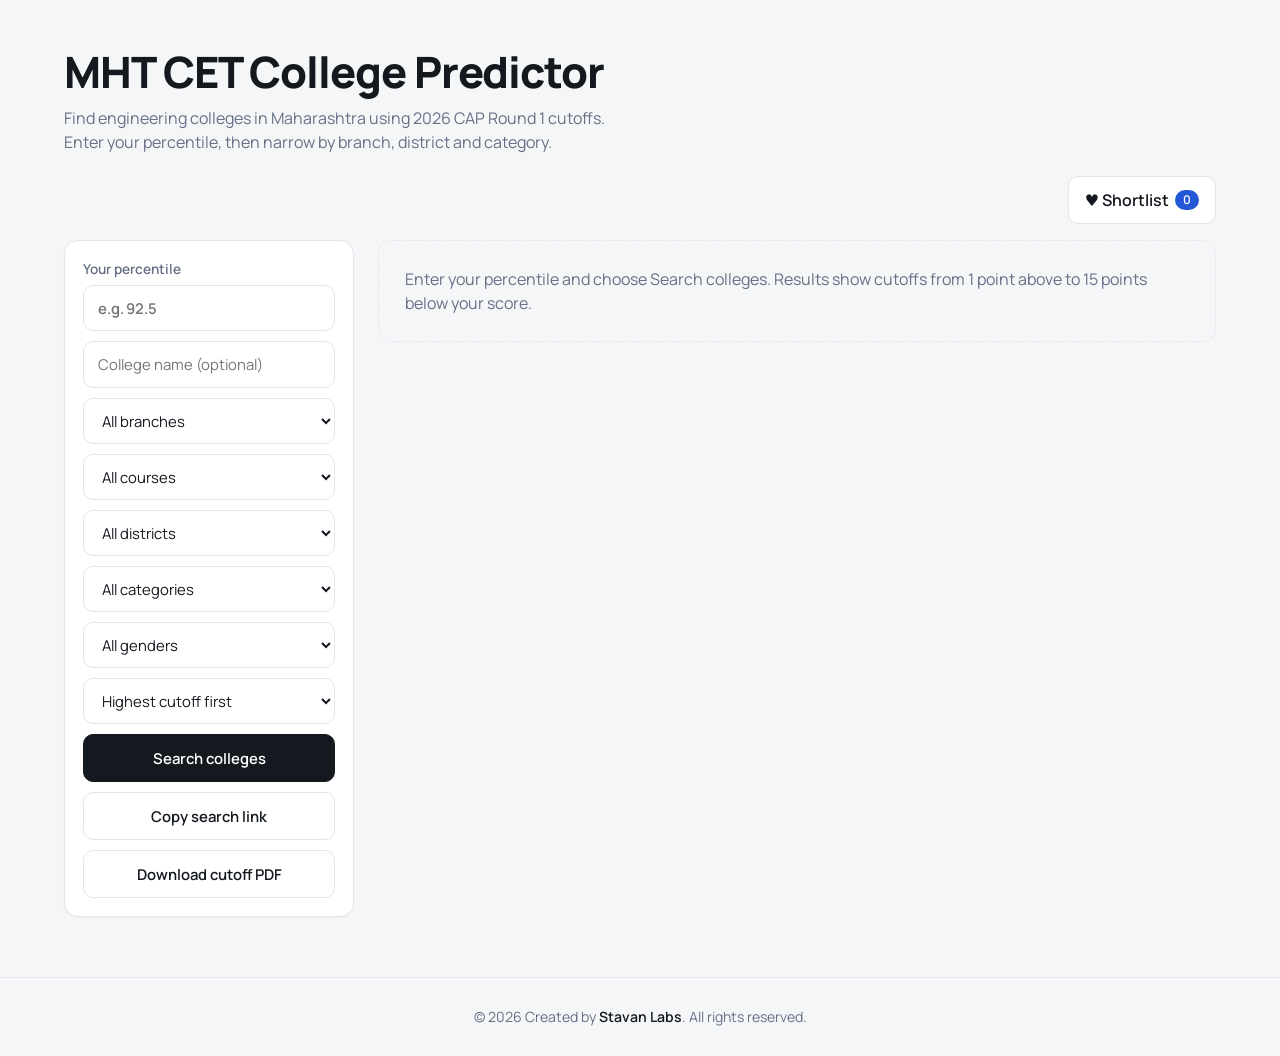
<file: index.html>
<!DOCTYPE html>
<html lang="en">
<head>
<meta charset="UTF-8" />
<meta name="viewport" content="width=device-width, initial-scale=1.0" />
<title>College Finder | MHT CET College Predictor 2026</title>
<meta name="description" content="Find engineering colleges in Maharashtra from your MHT CET percentile. Filter by branch, district, category and gender using 2026 CAP Round 1 cutoffs." />
<meta name="keywords" content="MHT CET college predictor 2026, CET cutoff Maharashtra, engineering colleges by percentile, CET college finder" />
<meta name="author" content="College Finder" />
<meta name="robots" content="index, follow" />
<meta name="google-site-verification" content="yh-71o62KoYv-DYmOqUSHqqe1skYpYGv1SrpkGSXJMw" />
<meta property="og:title" content="MHT CET College Predictor 2026" />
<meta property="og:description" content="Check colleges by percentile, category and branch." />
<meta property="og:type" content="website" />
<meta property="og:url" content="https://collegefind.netlify.app/" />
<meta property="og:image" content="https://collegefind.netlify.app/Assets/banner.png" />
<meta name="twitter:card" content="summary_large_image" />
<meta name="theme-color" content="#f5f6f8" media="(prefers-color-scheme: light)" />
<meta name="theme-color" content="#0f1318" media="(prefers-color-scheme: dark)" />
<meta name="color-scheme" content="light dark" />
<link rel="icon" type="image/png" href="Assets/Favicon.png" />
<link rel="preconnect" href="https://fonts.googleapis.com" />
<link rel="preconnect" href="https://fonts.gstatic.com" crossorigin />
<link href="https://fonts.googleapis.com/css2?family=Manrope:wght@400;500;600;700;800&display=swap" rel="stylesheet" />
<link rel="stylesheet" href="style.css" />
</head>
<body>
<header class="hero">
  <h1>MHT CET College Predictor</h1>
  <p>Find engineering colleges in Maharashtra using 2026 CAP Round 1 cutoffs. Enter your percentile, then narrow by branch, district and category.</p>
</header>

<div class="toolbar">
  <button class="filter-toggle" onclick="toggleFilters()" aria-controls="filters">
    <span class="icon">☰</span><span>Filters</span>
  </button>
  <button class="shortlist-btn" onclick="openShortlist()">♥ Shortlist <span id="shortCount">0</span></button>
</div>

<main class="main">
  <aside class="filters" id="filters">
    <label class="pct-field">Your percentile
      <input type="number" id="percentile" placeholder="e.g. 92.5" step="0.01" inputmode="decimal" />
    </label>
    <input type="text" id="collegeSearch" placeholder="College name (optional)" />
    <select id="branch" aria-label="Branch"></select>
    <select id="course" aria-label="Course"></select>
    <select id="district" aria-label="District"></select>
    <select id="category" aria-label="Category"></select>
    <select id="gender" aria-label="Gender"></select>
    <select id="sort" aria-label="Sort results">
      <option value="high">Highest cutoff first</option>
      <option value="low">Lowest cutoff first</option>
      <option value="az">College name A–Z</option>
    </select>
    <button class="search-btn" onclick="filterData()">Search colleges</button>
    <button class="ghost-btn" onclick="copySearchLink()">Copy search link</button>
    <a href="Assets/2026ENGG_CAP1_MH_CutOff_V1.pdf" class="download-btn" download>Download cutoff PDF</a>
  </aside>

  <section id="results" class="results" aria-live="polite">
    <p class="empty">Enter your percentile and choose Search colleges. Results show cutoffs from 1 point above to 15 points below your score.</p>
  </section>
</main>

<div id="collegeModal" class="modal" role="dialog" aria-modal="true">
  <div class="modal-content">
    <button class="close" aria-label="Close">&times;</button>
    <div id="modalBody"></div>
  </div>
</div>

<footer class="footer">
  <p>&copy; 2026 Created by <a href="http://stavanlabs.is-a.dev" class="stavan-labs" target="_blank" rel="noopener">Stavan Labs</a>. All rights reserved.</p>
</footer>

<div id="printArea"></div>

<script src="college.js"></script>
</body>
</html>
</file>
<file: style.css>
:root{
  color-scheme:light dark;
  --bg:#f5f6f8; --surface:#fff; --line:#e3e6eb; --ink:#14181f; --mute:#667085;
  --accent:#2457d6; --accent-soft:#eaf0fd; --on-accent:#fff; --r:14px;
  --btn-bg:#14181f; --btn-fg:#fff; --btn-hover:#2a313d; --chip-ink:#3d4655;
  --glow:var(--glow); --card-hover-line:#c5cfe6;
}
@media (prefers-color-scheme:dark){:root{
  --bg:#0f1318; --surface:#171c23; --line:#2a313b; --ink:#e9edf3; --mute:#9aa4b2;
  --accent:#7aa2f7; --accent-soft:rgba(122,162,247,.14); --on-accent:#0b1220;
  --btn-bg:#e9edf3; --btn-fg:#0f1318; --btn-hover:#fff; --chip-ink:#c3cad5;
  --glow:rgba(122,162,247,.14); --card-hover-line:#3a4656;
}}
*{margin:0;padding:0;box-sizing:border-box}
body{font-family:"Manrope",system-ui,sans-serif;background:var(--bg);color:var(--ink);min-height:100vh;line-height:1.5;-webkit-font-smoothing:antialiased}
:focus-visible{outline:2px solid var(--accent);outline-offset:2px}

.hero{max-width:1200px;margin:0 auto;padding:48px 24px 22px}
.hero h1{font-weight:800;font-size:clamp(1.8rem,4vw,2.7rem);letter-spacing:-.025em;line-height:1.1;max-width:20ch}
.hero p{margin-top:10px;color:var(--mute);max-width:56ch}

.main{max-width:1200px;margin:0 auto;padding:8px 24px 60px;display:flex;gap:24px;align-items:flex-start}

/* Filters */
.filters{width:290px;flex-shrink:0;position:sticky;top:20px;display:flex;flex-direction:column;gap:10px;padding:18px;border-radius:var(--r);background:var(--surface);border:1px solid var(--line);box-shadow:0 1px 2px rgba(16,24,40,.04)}
.pct-field{font-weight:600;font-size:.85rem;color:var(--mute)}
.pct-field input{margin-top:6px;font-weight:800;font-size:1.6rem;padding:10px 14px;letter-spacing:-.01em}
.filters input,.filters select{width:100%;padding:11px 14px;border-radius:10px;border:1px solid var(--line);background:var(--surface);color:var(--ink);font:inherit;font-size:.93rem;transition:border-color .2s,box-shadow .2s}
.filters input:focus,.filters select:focus{border-color:var(--accent);box-shadow:0 0 0 3px var(--accent-soft);outline:0}
.search-btn,.download-btn{display:block;width:100%;text-align:center;text-decoration:none;font:inherit;font-weight:600;font-size:.93rem;padding:12px;border-radius:10px;cursor:pointer;transition:background .2s,border-color .2s}
.search-btn{background:var(--btn-bg);color:var(--btn-fg);border:1px solid var(--btn-bg)}
.search-btn:hover{background:var(--btn-hover)}
.download-btn,.ghost-btn{color:var(--ink);border:1px solid var(--line);background:var(--surface)}
.download-btn:hover,.ghost-btn:hover{background:var(--bg)}

/* Results */
.results{flex:1;min-width:0;display:grid;grid-template-columns:repeat(auto-fill,minmax(290px,1fr));gap:16px}
.empty{grid-column:1/-1;padding:26px;border:1px dashed var(--line);border-radius:var(--r);color:var(--mute)}

/* Card: stays still; a soft glow follows the cursor behind the content */
.card{position:relative;overflow:hidden;padding:18px;border-radius:var(--r);cursor:pointer;background:var(--surface);border:1px solid var(--line);box-shadow:0 1px 2px rgba(16,24,40,.04);transition:border-color .25s,box-shadow .25s;animation:in .4s ease both;animation-delay:calc(var(--i)*25ms)}
.card::before{content:"";position:absolute;inset:0;pointer-events:none;opacity:0;transition:opacity .3s;background:radial-gradient(240px circle at var(--mx,50%) var(--my,50%),rgba(36,87,214,.11),transparent 70%)}
.card:hover{border-color:var(--card-hover-line);box-shadow:0 6px 18px rgba(16,24,40,.07)}
.card:hover::before{opacity:1}
.card>*{position:relative}
@keyframes in{from{opacity:0;transform:translateY(8px)}}
.card h3{font-size:1rem;font-weight:700;line-height:1.3;margin-bottom:6px}
.course{font-weight:600;color:var(--accent);font-size:.9rem}
.loc{color:var(--mute);font-size:.85rem;margin:2px 0 12px}
.chips{display:flex;flex-wrap:wrap;gap:6px}
.chip{font-size:.75rem;font-weight:500;padding:3px 10px;border-radius:99px;background:var(--bg);border:1px solid var(--line);color:var(--chip-ink)}
.percentile{margin-top:14px;padding-top:12px;border-top:1px solid var(--line);display:flex;align-items:baseline;gap:8px;color:var(--mute);font-size:.8rem}
.percentile b{font-size:1.5rem;font-weight:800;color:var(--ink);letter-spacing:-.01em}

.filter-toggle{display:none;padding:11px 16px;border:1px solid var(--line);border-radius:10px;background:var(--surface);color:var(--ink);font:inherit;font-weight:600;cursor:pointer;align-items:center;gap:8px}

/* Modal */
.modal{display:none;position:fixed;inset:0;z-index:1000;background:rgba(15,20,30,.45);overflow-y:auto;animation:fade .2s}
.modal-content{position:relative;background:var(--surface);margin:6vh auto;padding:26px;border-radius:18px;width:92%;max-width:820px;box-shadow:0 24px 60px rgba(15,20,30,.25);animation:up .3s cubic-bezier(.2,.8,.2,1)}
@keyframes fade{from{opacity:0}}
@keyframes up{from{opacity:0;transform:translateY(16px) scale(.98)}}
.close{position:absolute;top:14px;right:16px;width:36px;height:36px;border-radius:50%;border:1px solid var(--line);background:var(--surface);color:var(--ink);font-size:1.4rem;line-height:1;cursor:pointer;transition:background .2s}
.close:hover{background:var(--bg)}
.modal-section{margin-bottom:22px}
.modal-section h2{font-size:1.4rem;font-weight:800;letter-spacing:-.015em;padding-right:46px;margin-bottom:8px}
.modal-section h3{margin-bottom:10px;font-size:.95rem;font-weight:700}
.modal-section p{color:var(--mute);font-size:.92rem}
.modal-section p strong{color:var(--ink)}
.course-pills{display:flex;flex-wrap:wrap;gap:8px}
.course-pill{padding:7px 14px;border-radius:99px;border:1px solid var(--line);background:var(--surface);color:var(--ink);font:inherit;font-size:.85rem;cursor:pointer;transition:all .2s}
.course-pill:hover{border-color:var(--accent)}
.course-pill.active{background:var(--accent);color:var(--on-accent);border-color:var(--accent)}
.course-stats{display:flex;gap:22px;flex-wrap:wrap;margin-bottom:12px}
.table-container{overflow-x:auto;border-radius:10px;border:1px solid var(--line)}
table{width:100%;border-collapse:collapse;font-size:.88rem}
th,td{padding:10px 14px;text-align:left;border-bottom:1px solid var(--line)}
tbody tr:last-child td{border-bottom:0}
th{background:var(--bg);color:var(--mute);font-weight:600}
td:nth-child(3){font-weight:700}
tbody tr:hover{background:var(--accent-soft)}

.footer{text-align:center;padding:28px 20px;color:var(--mute);border-top:1px solid var(--line);font-size:.88rem}
.stavan-labs{color:var(--ink);text-decoration:none;font-weight:600}
.stavan-labs:hover{color:var(--accent)}

@media (max-width:1000px){
  .main{flex-direction:column;padding:8px 16px 50px}
  .filter-toggle{display:flex}
  .toolbar{padding:0 16px 8px;justify-content:space-between}
  .filters{width:100%;position:static;display:none}
  .filters.active{display:flex;animation:in .25s ease both}
  .results{width:100%}
  .hero{padding:32px 16px 16px}
}
@media (max-width:600px){
  .results{grid-template-columns:1fr}
  .modal-content{padding:20px 16px;margin:4vh auto}
  th,td{padding:8px 10px}
}
@media (prefers-reduced-motion:reduce){*,*::before,*::after{animation:none!important;transition:none!important}}

/* Toolbar, shortlist, sort, load more */
.toolbar{max-width:1200px;margin:0 auto;padding:0 24px 8px;display:flex;gap:10px;justify-content:flex-end}
.shortlist-btn{display:flex;align-items:center;gap:6px;padding:11px 16px;border:1px solid var(--line);border-radius:10px;background:var(--surface);color:var(--ink);font:inherit;font-weight:600;cursor:pointer}
.shortlist-btn span{background:var(--accent);color:var(--on-accent);border-radius:99px;font-size:.75rem;padding:1px 8px}
.ghost-btn{display:block;width:100%;font:inherit;font-weight:600;font-size:.93rem;padding:12px;border-radius:10px;cursor:pointer}
.count{grid-column:1/-1;color:var(--mute);font-size:.88rem}
.more{grid-column:1/-1;justify-self:center;padding:12px 28px;border-radius:10px;border:1px solid var(--line);background:var(--surface);color:var(--ink);font:inherit;font-weight:600;cursor:pointer}
.more:hover{border-color:var(--accent)}
.card h3{padding-right:34px}
.card>.heart{position:absolute;top:12px;right:12px;width:32px;height:32px;border-radius:50%;border:1px solid var(--line);background:var(--surface);color:var(--mute);font-size:1rem;line-height:1;cursor:pointer;z-index:2;transition:color .2s,transform .2s}
.heart:hover{transform:scale(1.1)}
.heart.on{color:#e0405e;border-color:#e0405e}
.short-list{list-style:none;display:flex;flex-direction:column;gap:8px;margin:12px 0}
.short-list li{display:flex;gap:10px;align-items:center;padding:10px 12px;border:1px solid var(--line);border-radius:10px}
.short-list .info{flex:1;min-width:0;font-size:.88rem;color:var(--mute)}
.short-list .info b{display:block;color:var(--ink);font-size:.95rem}
.short-list button{width:30px;height:30px;border-radius:8px;border:1px solid var(--line);background:var(--surface);color:var(--ink);cursor:pointer}
.short-actions{display:flex;gap:8px;flex-wrap:wrap}
.short-actions button{padding:10px 16px;border-radius:10px;border:1px solid var(--line);background:var(--surface);color:var(--ink);font:inherit;font-weight:600;cursor:pointer}
.short-actions .wa{background:#1f9d55;border-color:#1f9d55;color:#fff}
.toast{position:fixed;left:50%;bottom:24px;transform:translateX(-50%);background:var(--btn-bg);color:var(--btn-fg);padding:10px 18px;border-radius:10px;font-size:.9rem;z-index:2000;animation:in .25s ease}
#printArea{display:none}
@media print{
  body>*:not(#printArea){display:none!important}
  #printArea{display:block;color:#000;background:#fff;padding:10px}
  #printArea table{width:100%;border-collapse:collapse;font-size:11px}
  #printArea th,#printArea td{border:1px solid #888;padding:5px 6px;color:#000;background:#fff}
}
</file>
